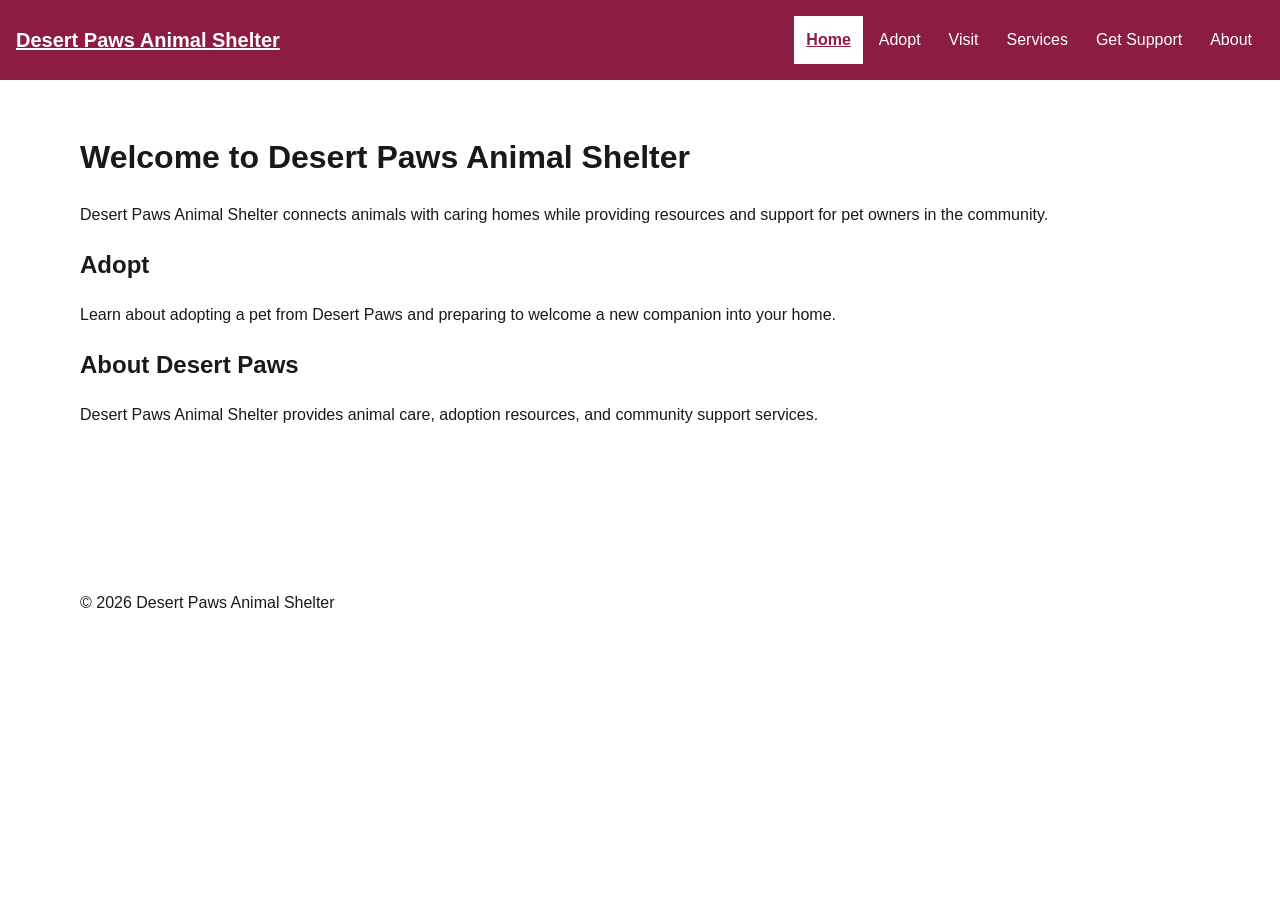
<file: index.html>
<!doctype html>
<html lang="en">

<head>
    <meta charset="utf-8">
    <meta name="viewport" content="width=device-width,initial-scale=1">
    <title>Home | Desert Paws Animal Shelter</title>
    <link rel="stylesheet" href="styles.css">
    <script src="navigation.js" defer></script>
</head>

<body>
    <a class="skip-link" href="#main">Skip to main content</a>

    <header class="site-header">
        <a class="brand" href="index.html">Desert Paws Animal Shelter</a>

        <nav aria-label="Primary navigation">
            <button class="menu-button" type="button" aria-controls="primary-nav" aria-expanded="false" hidden>
                Menu
            </button>

            <ul class="nav-list" id="primary-nav">
                <li><a href="index.html" aria-current="page">Home</a></li>
                <li><a href="index.html#adopt">Adopt</a></li>
                <li><a href="visit.html">Visit</a></li>
                <li><a href="support.html#services">Services</a></li>
                <li><a href="support.html">Get Support</a></li>
                <li><a href="index.html#about">About</a></li>
            </ul>
        </nav>
    </header>

    <main id="main">
        <h1>Welcome to Desert Paws Animal Shelter</h1>

        <p>
            Desert Paws Animal Shelter connects animals with caring homes while providing resources and support for pet owners in the community.
        </p>

        <section id="adopt">
            <h2>Adopt</h2>
            <p>
                Learn about adopting a pet from Desert Paws and preparing to welcome a new companion into your home.
            </p>
        </section>

        <section id="about">
            <h2>About Desert Paws</h2>
            <p>
                Desert Paws Animal Shelter provides animal care, adoption resources, and community support services.
            </p>
        </section>
    </main>

    <footer>
        <p>&copy; 2026 Desert Paws Animal Shelter</p>
    </footer>
</body>

</html>
</file>
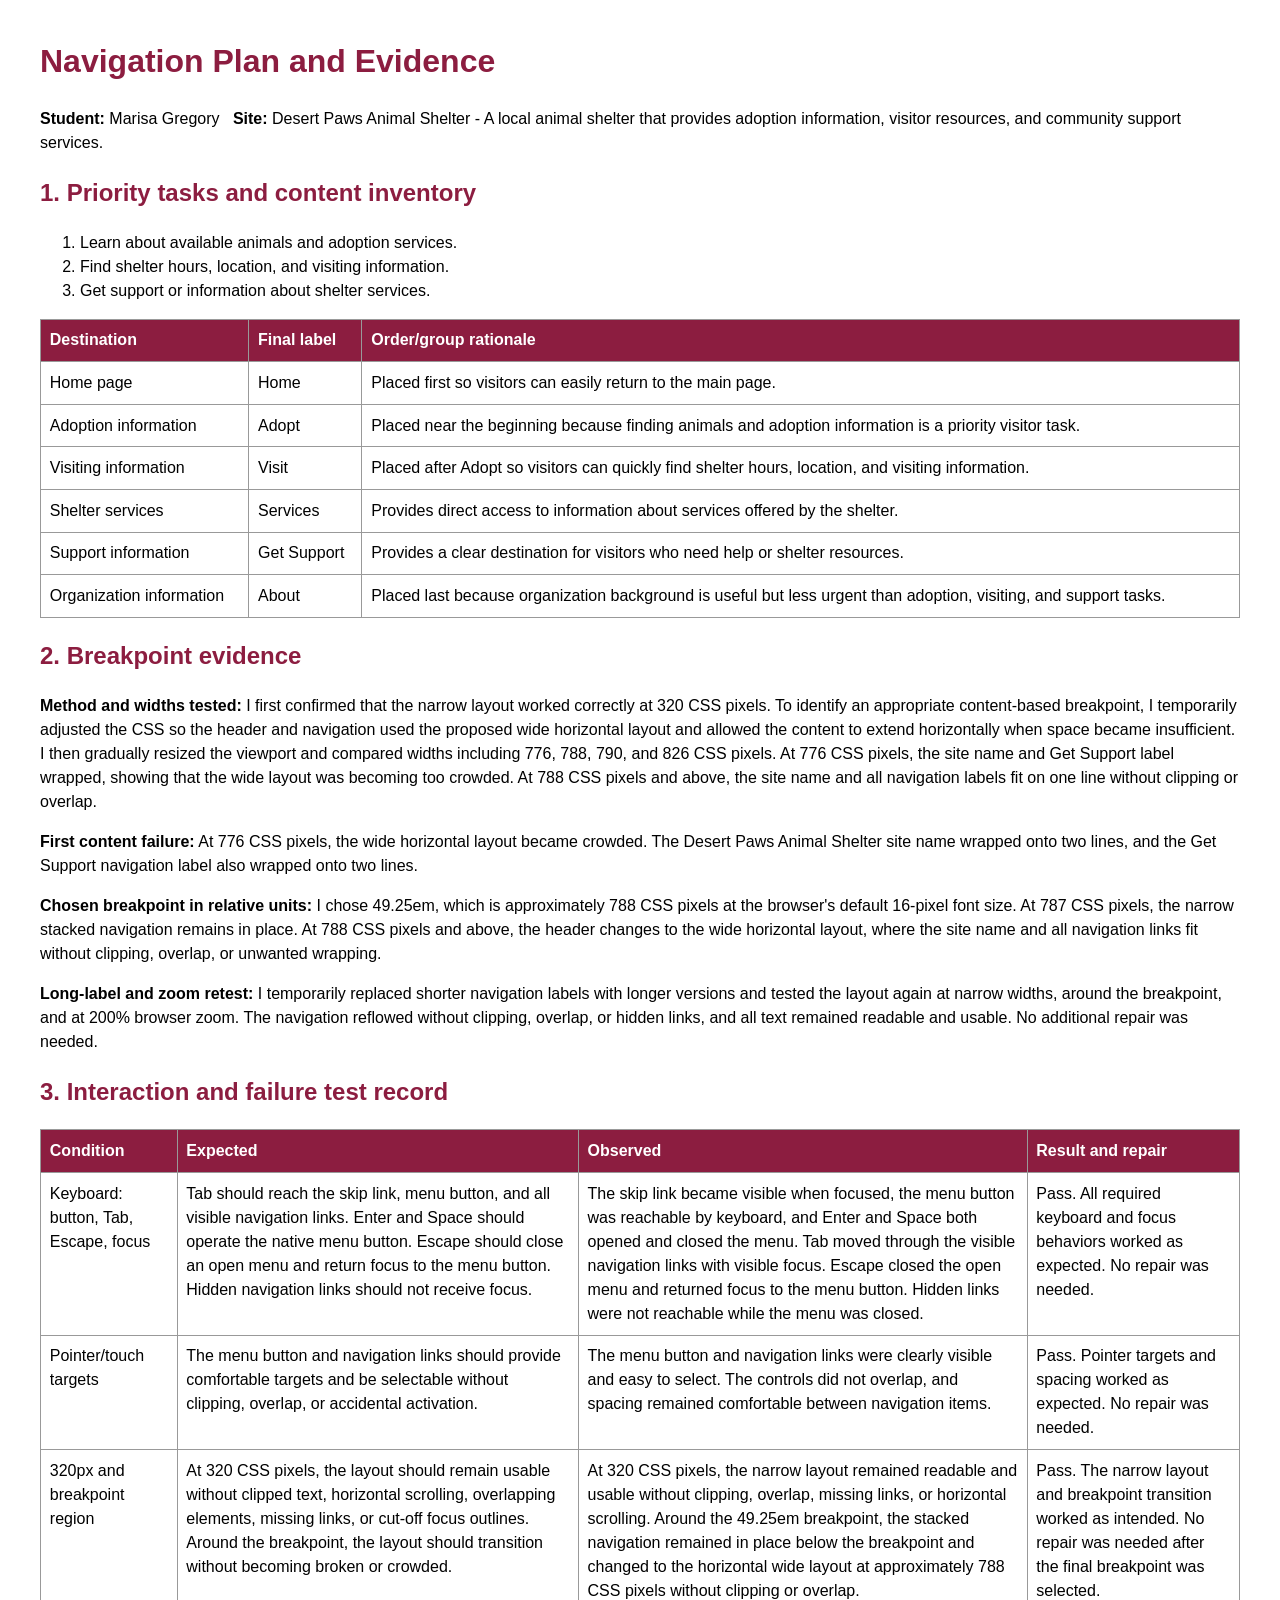
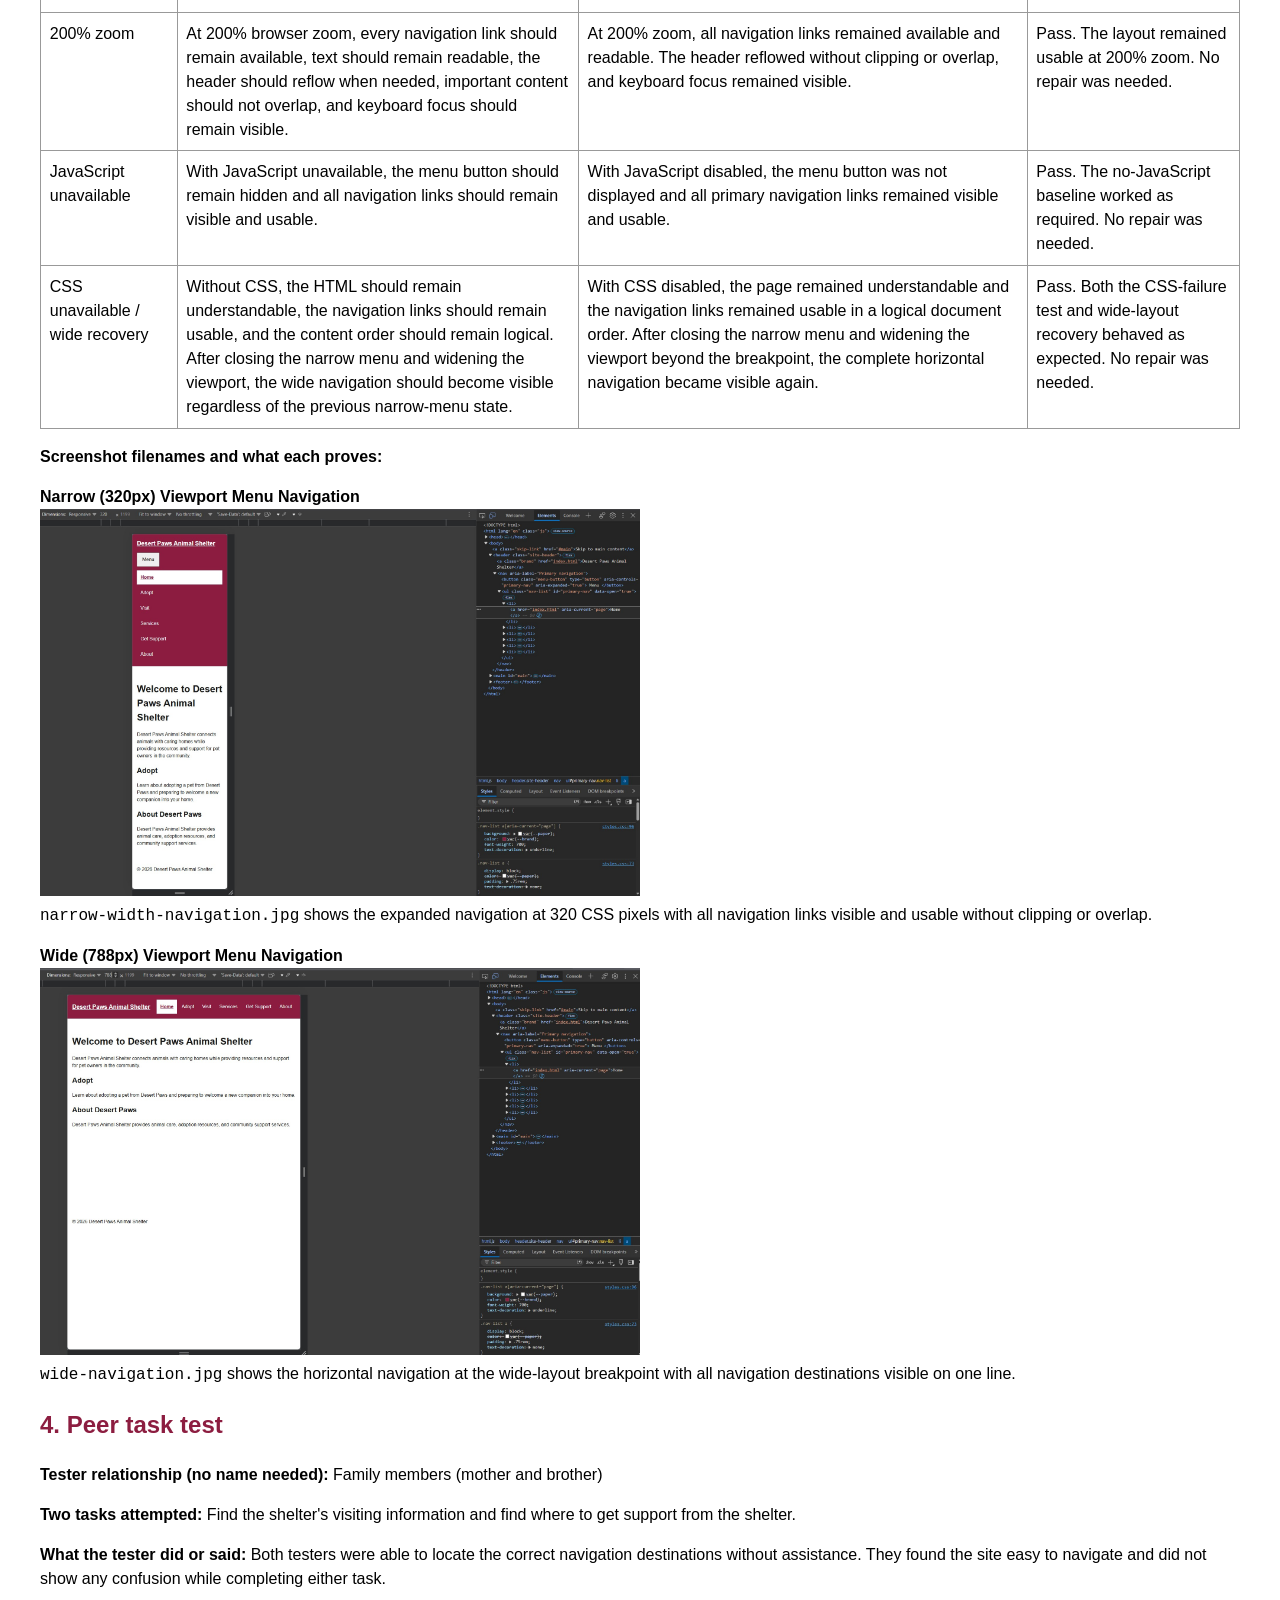
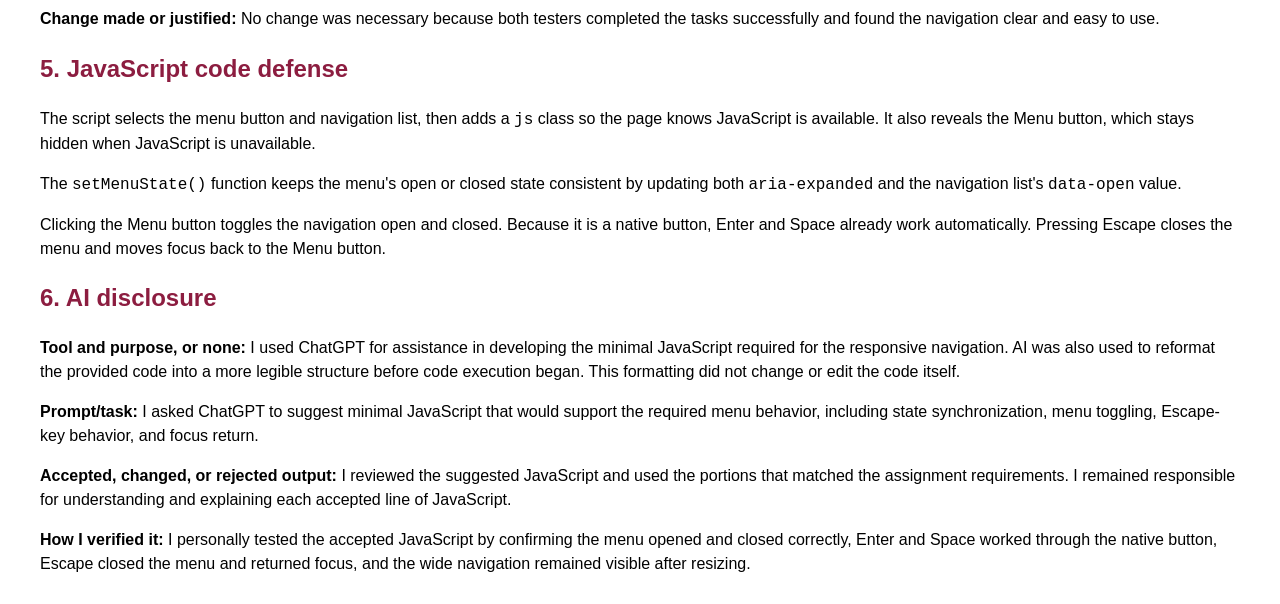
<file: navigation-plan.html>
<!doctype html>
<html lang="en">

<head>
    <meta charset="utf-8">
    <title>Navigation Plan and Evidence</title>

    <style>
        body {
            max-width: 75rem;
            margin: auto;
            padding: 1rem;
            font: 1rem/1.5 Arial, sans-serif;
        }

        h1,
        h2 {
            color: #8c1d40;
        }

        table {
            width: 100%;
            border-collapse: collapse;
        }

        th,
        td {
            border: 1px solid #999;
            padding: .55rem;
            text-align: left;
            vertical-align: top;
        }

        th {
            background: #8c1d40;
            color: #fff;
        }
    </style>
</head>

<body>
    <h1>Navigation Plan and Evidence</h1>

    <p>
        <strong>Student:</strong> Marisa Gregory &nbsp;
        <strong>Site:</strong> Desert Paws Animal Shelter - A local animal shelter that provides adoption information, visitor resources, and community support services.
    </p>

   <h2>1. Priority tasks and content inventory</h2>
    <ol>
        <li>Learn about available animals and adoption services.</li>
        <li>Find shelter hours, location, and visiting information.</li>
        <li>Get support or information about shelter services.</li>
    </ol>

    <table>
        <tr>
            <th>Destination</th>
            <th>Final label</th>
            <th>Order/group rationale</th>
        </tr>

        <tr>
            <td>Home page</td>
            <td>Home</td>
            <td>Placed first so visitors can easily return to the main page.</td>
        </tr>
        
        <tr>
            <td>Adoption information</td>
            <td>Adopt</td>
            <td>Placed near the beginning because finding animals and adoption information is a priority visitor task.</td>
        </tr>
        
        <tr>
            <td>Visiting information</td>
            <td>Visit</td>
            <td>Placed after Adopt so visitors can quickly find shelter hours, location, and visiting information.</td>
        </tr>
        
        <tr>
            <td>Shelter services</td>
            <td>Services</td>
            <td>Provides direct access to information about services offered by the shelter.</td>
        </tr>
        
        <tr>
            <td>Support information</td>
            <td>Get Support</td>
            <td>Provides a clear destination for visitors who need help or shelter resources.</td>
        </tr>
        
        <tr>
            <td>Organization information</td>
            <td>About</td>
            <td>Placed last because organization background is useful but less urgent than adoption, visiting, and support tasks.</td>
        </tr>

    </table>

    <h2>2. Breakpoint evidence</h2>
        <p>
            <strong>Method and widths tested:</strong>
            I first confirmed that the narrow layout worked correctly at 320 CSS pixels. To identify an appropriate content-based breakpoint, I temporarily adjusted the CSS
            so the header and navigation used the proposed wide horizontal layout and allowed the content to extend horizontally when space became insufficient. I then gradually
            resized the viewport and compared widths including 776, 788, 790, and 826 CSS pixels. At 776 CSS pixels, the site name and Get Support label wrapped, showing that the wide
            layout was becoming too crowded. At 788 CSS pixels and above, the site name and all navigation labels fit on one line without clipping or overlap.
        </p>

        <p>
            <strong>First content failure:</strong>
            At 776 CSS pixels, the wide horizontal layout became crowded. The Desert Paws Animal Shelter site name wrapped onto two lines, and the Get Support navigation label also wrapped onto two lines.
        </p>

        <p>
            <strong>Chosen breakpoint in relative units:</strong>
            I chose 49.25em, which is approximately 788 CSS pixels at the browser's default 16-pixel font size. At 787 CSS pixels, the narrow stacked navigation remains in place. At 788 CSS pixels and above, 
            the header changes to the wide horizontal layout, where the site name and all navigation links fit without clipping, overlap, or unwanted wrapping.
        </p>

        <p>
            <strong>Long-label and zoom retest:</strong>
            I temporarily replaced shorter navigation labels with longer versions and tested the layout again at narrow widths, around the breakpoint, and at 200% browser zoom. The navigation reflowed without 
            clipping, overlap, or hidden links, and all text remained readable and usable. No additional repair was needed.
        </p>

    <h2>3. Interaction and failure test record</h2>

    <table>
        <tr>
            <th>Condition</th>
            <th>Expected</th>
            <th>Observed</th>
            <th>Result and repair</th>
        </tr>

        <tr>
            <td>Keyboard: button, Tab, Escape, focus</td>
            <td>
                Tab should reach the skip link, menu button, and all visible navigation links. Enter and Space should operate the native menu button. Escape should close an
                open menu and return focus to the menu button. Hidden navigation links should not receive focus.
            </td>
            <td>
                The skip link became visible when focused, the menu button was reachable by keyboard, and Enter and Space both opened and closed the menu. Tab moved through
                the visible navigation links with visible focus. Escape closed the open menu and returned focus to the menu button. Hidden links were not reachable while the menu
                was closed.
            </td>
            <td>
                Pass. All required keyboard and focus behaviors worked as expected. No repair was needed.
            </td>
        </tr>

        <tr>
            <td>Pointer/touch targets</td>
            <td>
                The menu button and navigation links should provide comfortable targets and be selectable without clipping, overlap, or accidental activation.
            </td>

            <td>
                The menu button and navigation links were clearly visible and easy to select. The controls did not overlap, and spacing remained comfortable between navigation items.
            </td>

            <td>
                Pass. Pointer targets and spacing worked as expected. No repair was needed.
            </td>
        </tr>

        <tr>
            <td>320px and breakpoint region</td>
            <td>
                At 320 CSS pixels, the layout should remain usable without clipped text, horizontal scrolling, overlapping elements, missing links, or cut-off focus
                outlines. Around the breakpoint, the layout should transition without becoming broken or crowded.
            </td>
            <td>
                At 320 CSS pixels, the narrow layout remained readable and usable without clipping, overlap, missing links, or horizontal scrolling. Around the 49.25em
                breakpoint, the stacked navigation remained in place below the breakpoint and changed to the horizontal wide layout at approximately 788 CSS pixels without clipping or overlap.
            </td>
            <td>
                Pass. The narrow layout and breakpoint transition worked as intended. No repair was needed after the final breakpoint was selected.
            </td>
        </tr>

        <tr>
            <td>200% zoom</td>
            <td>
                At 200% browser zoom, every navigation link should remain available, text should remain readable, the header should reflow when needed, important content should
                not overlap, and keyboard focus should remain visible.
            </td>
            <td>
                At 200% zoom, all navigation links remained available and readable. The header reflowed without clipping or overlap, and keyboard focus remained visible.
            </td>
            <td>
                Pass. The layout remained usable at 200% zoom. No repair was needed.
            </td>
        </tr>

        <tr>
            <td>JavaScript unavailable</td>
            <td>
                With JavaScript unavailable, the menu button should remain hidden and all navigation links should remain visible and usable.
            </td>
            <td>
                With JavaScript disabled, the menu button was not displayed and all primary navigation links remained visible and usable.
            </td>
            <td>
                Pass. The no-JavaScript baseline worked as required. No repair was needed.
            </td>
        </tr>

        <tr>
            <td>CSS unavailable / wide recovery</td>
            <td>
                Without CSS, the HTML should remain understandable, the navigation links should remain usable, and the content order should remain logical. After closing the
                narrow menu and widening the viewport, the wide navigation should become visible regardless of the previous narrow-menu state.
            </td>
            <td>
                With CSS disabled, the page remained understandable and the navigation links remained usable in a logical document order. After closing the narrow menu and
                widening the viewport beyond the breakpoint, the complete horizontal navigation became visible again.
            </td>
            <td>
                Pass. Both the CSS-failure test and wide-layout recovery behaved as expected. No repair was needed.
            </td>
        </tr>
    </table>

     <p>
        <strong>Screenshot filenames and what each proves:</strong>
     </p>

     <p>
        <strong>Narrow (320px) Viewport Menu Navigation</strong><br>
        <img src="narrow-width-navigation.jpg" alt="Desert Paws Animal Shelter navigation at 320 CSS pixels with the Menu button and all navigation links visible in the expanded narrow layout." width="600"><br>
        <code>narrow-width-navigation.jpg</code> shows the expanded navigation at 320 CSS pixels with all navigation links visible and usable without clipping or overlap.
     </p>

     <p>
        <strong>Wide (788px) Viewport Menu Navigation</strong><br>
        <img src="wide-navigation.jpg" alt="Desert Paws Animal Shelter navigation at 788 CSS pixels with all navigation links displayed horizontally in the wide layout." width="600"><br>
        <code>wide-navigation.jpg</code> shows the horizontal navigation at the wide-layout breakpoint with all navigation destinations visible on one line.
    </p>

    <h2>4. Peer task test</h2>

    <p>
        <strong>Tester relationship (no name needed):</strong>
        Family members (mother and brother)
    </p>

    <p>
        <strong>Two tasks attempted:</strong>
        Find the shelter's visiting information and find where to get support from the shelter.
    </p>

    <p>
        <strong>What the tester did or said:</strong>
        Both testers were able to locate the correct navigation destinations without assistance. They found the site easy to navigate and did not show any confusion while completing
        either task.
    </p>

    <p>
        <strong>Change made or justified:</strong>
        No change was necessary because both testers completed the tasks successfully and found the navigation clear and easy to use.
    </p>

    <h2>5. JavaScript code defense</h2>

    <p>
    The script selects the menu button and navigation list, then adds a <code>js</code> class so the page knows JavaScript is available. It also reveals the Menu button, which stays hidden when JavaScript is unavailable.
    </p>

    <p>
        The <code>setMenuState()</code> function keeps the menu's open or closed state consistent by updating both <code>aria-expanded</code> and the navigation list's <code>data-open</code> value.
    </p>

    <p>
        Clicking the Menu button toggles the navigation open and closed. Because it is a native button, Enter and Space already work automatically. Pressing Escape closes the menu and moves focus back to the Menu button.
    </p>

    <h2>6. AI disclosure</h2>

    <p>
        <strong>Tool and purpose, or none:</strong>  I used ChatGPT for assistance in developing the minimal JavaScript required for the responsive navigation. AI was also used to reformat the provided code into a more legible structure before
    code execution began. This formatting did not change or edit the code itself.
    </p>

    <p>
        <strong>Prompt/task:</strong> I asked ChatGPT to suggest minimal JavaScript that would support the required menu behavior, including state synchronization, menu toggling, Escape-key behavior, and focus return.
    </p>

    <p>
        <strong>Accepted, changed, or rejected output:</strong> I reviewed the suggested JavaScript and used the portions that matched the assignment requirements. I remained responsible for understanding and explaining each accepted line of JavaScript.
    </p>

    <p>
        <strong>How I verified it:</strong> I personally tested the accepted JavaScript by confirming the menu opened and closed correctly, Enter and Space worked through the native button, Escape closed the menu and returned focus, and the wide navigation remained visible after resizing.
    </p>
</body>

</html>
</file>
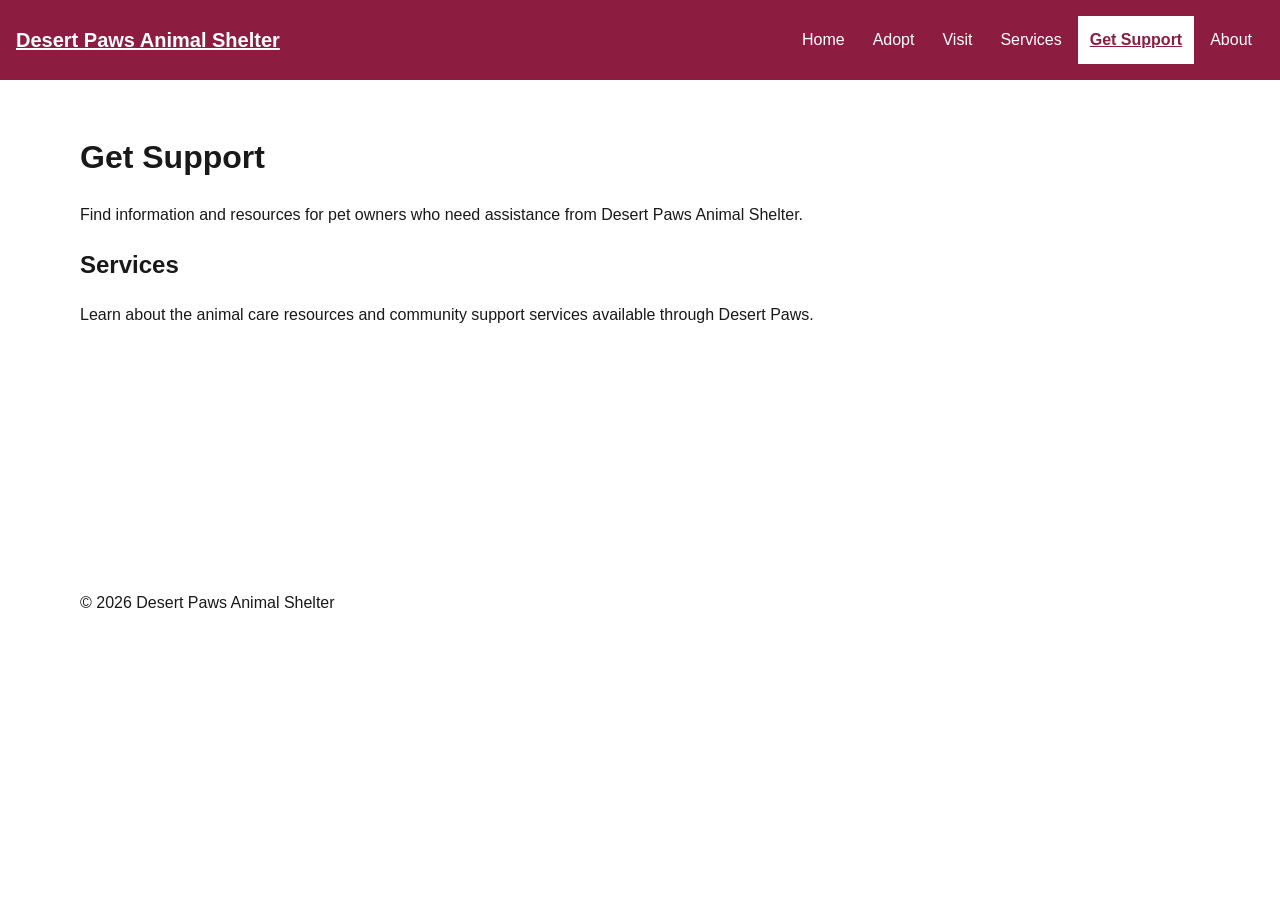
<file: support.html>
<!doctype html>
<html lang="en">

<head>
    <meta charset="utf-8">
    <meta name="viewport" content="width=device-width,initial-scale=1">
    <title>Support | Desert Paws Animal Shelter</title>
    <link rel="stylesheet" href="styles.css">
    <script src="navigation.js" defer></script>
</head>

<body>
    <a class="skip-link" href="#main">Skip to main content</a>

    <header class="site-header">
        <a class="brand" href="index.html">Desert Paws Animal Shelter</a>

        <nav aria-label="Primary navigation">
            <button class="menu-button" type="button" aria-controls="primary-nav" aria-expanded="false" hidden>
                Menu
            </button>

            <ul class="nav-list" id="primary-nav">
                <li><a href="index.html">Home</a></li>
                <li><a href="index.html#adopt">Adopt</a></li>
                <li><a href="visit.html">Visit</a></li>
                <li><a href="support.html#services">Services</a></li>
                <li><a href="support.html" aria-current="page">Get Support</a></li>
                <li><a href="index.html#about">About</a></li>
            </ul>
        </nav>
    </header>

    <main id="main">
        <h1>Get Support</h1>

        <p>
            Find information and resources for pet owners who need assistance from Desert Paws Animal Shelter.
        </p>

        <section id="services">
            <h2>Services</h2>
            <p>
                Learn about the animal care resources and community support services available through Desert Paws.
            </p>
        </section>
    </main>

    <footer>
        <p>&copy; 2026 Desert Paws Animal Shelter</p>
    </footer>
</body>

</html>
</file>
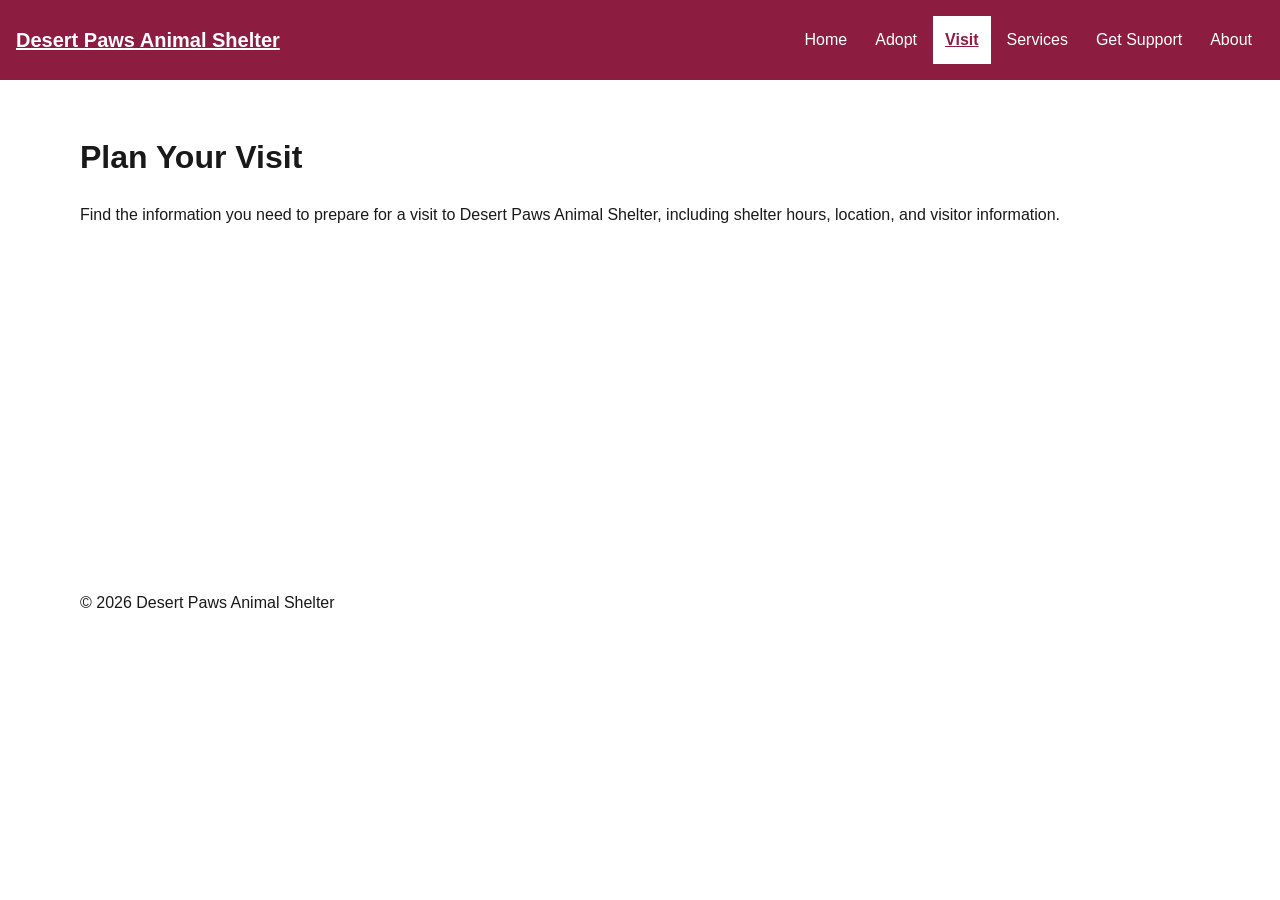
<file: visit.html>
<!doctype html>
<html lang="en">

<head>
    <meta charset="utf-8">
    <meta name="viewport" content="width=device-width,initial-scale=1">
    <title>Visit | Desert Paws Animal Shelter</title>
    <link rel="stylesheet" href="styles.css">
    <script src="navigation.js" defer></script>
</head>

<body>
    <a class="skip-link" href="#main">Skip to main content</a>

    <header class="site-header">
        <a class="brand" href="index.html">Desert Paws Animal Shelter</a>

        <nav aria-label="Primary navigation">
            <button class="menu-button" type="button" aria-controls="primary-nav" aria-expanded="false" hidden>
                Menu
            </button>

            <ul class="nav-list" id="primary-nav">
                <li><a href="index.html">Home</a></li>
                <li><a href="index.html#adopt">Adopt</a></li>
                <li><a href="visit.html" aria-current="page">Visit</a></li>
                <li><a href="support.html#services">Services</a></li>
                <li><a href="support.html">Get Support</a></li>
                <li><a href="index.html#about">About</a></li>
            </ul>
        </nav>
    </header>

    <main id="main">
        <h1>Plan Your Visit</h1>

        <p>
            Find the information you need to prepare for a visit to Desert Paws Animal Shelter, including shelter hours, location, and visitor information.
        </p>
    </main>

    <footer>
        <p>&copy; 2026 Desert Paws Animal Shelter</p>
    </footer>
</body>

</html>
</file>
<file: styles.css>
:root {
    --brand: #8c1d40;
    --accent: #ffc627;
    --ink: #191919;
    --paper: #fff;
    --surface: #f1f1f1;
    --max: 70rem;
    --space: 1rem;
}

* {
    box-sizing: border-box;
}

body {
    margin: 0;
    color: var(--ink);
    background: var(--paper);
    font: 1rem/1.5 Arial, sans-serif;
}

.skip-link {
    position: absolute;
    left: .5rem;
    top: -6rem;
    z-index: 20;
    background: var(--paper);
    color: var(--ink);
    padding: .75rem;
}

.skip-link:focus {
    top: .5rem;
}

.site-header {
    display: flex;
    flex-wrap: wrap;
    align-items: center;
    justify-content: space-between;
    gap: var(--space);
    background: var(--brand);
    color: var(--paper);
    padding: var(--space);
}

.brand {
    color: inherit;
    font-size: 1.25rem;
    font-weight: 700;
}

.site-header nav {
    width: 100%;
}

.menu-button {
    min-height: 2.75rem;
    padding: .625rem 1rem;
    font: inherit;
    cursor: pointer;
}
.nav-list {
    display: flex;
    flex-direction: column;
    gap: .25rem;
    list-style: none;
    margin: .75rem 0 0;
    padding: 0;
}

.nav-list a {
    display: block;
    color: var(--paper);
    padding: .75rem;
    text-decoration: none;
}

.nav-list a:hover {
    background: var(--accent);
    color: var(--ink);
}

.nav-list a:focus-visible,
.menu-button:focus-visible {
    outline: .2rem solid var(--accent);
    outline-offset: .2rem;
}

.nav-list a:active {
    background: var(--paper);
    color: var(--brand);
}

.nav-list a[aria-current="page"] {
    background: var(--paper);
    color: var(--brand);
    font-weight: 700;
    text-decoration: underline;
}

.js .nav-list[data-open="false"] {
    display: none;
}

.js .nav-list[data-open="true"] {
    display: flex;
}

main,
footer {
    width: min(100% - 2rem, var(--max));
    margin-inline: auto;
}

main {
    min-height: 55vh;
    padding-block: 2rem;
}

@media (min-width: 49.25em) {
    .site-header {
        flex-wrap: nowrap;
    }

    .site-header nav {
        width: auto;
        margin-left: auto;
    }

    .menu-button {
        display: none;
    }

    .nav-list,
    .js .nav-list[data-open="false"],
    .js .nav-list[data-open="true"] {
        display: flex;
        flex-direction: row;
        align-items: center;
        margin: 0;
    }
}
</file>
